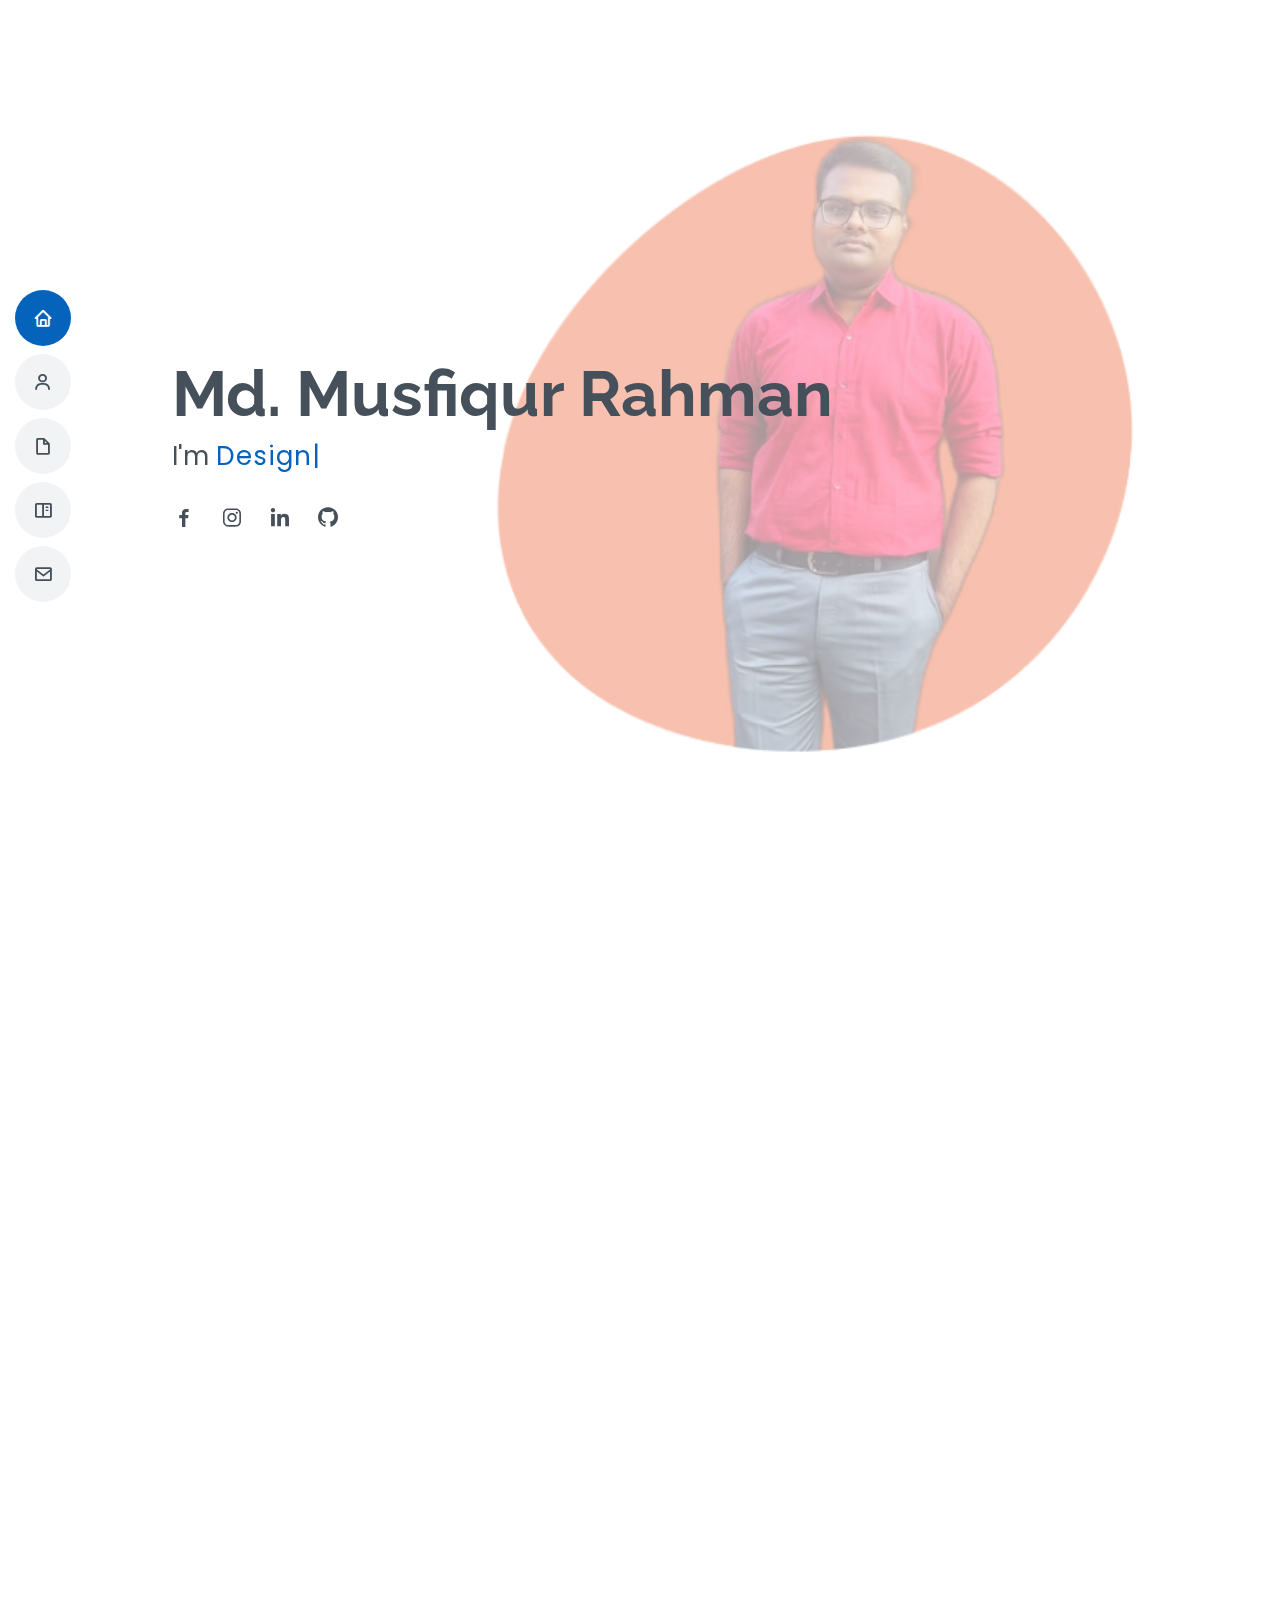
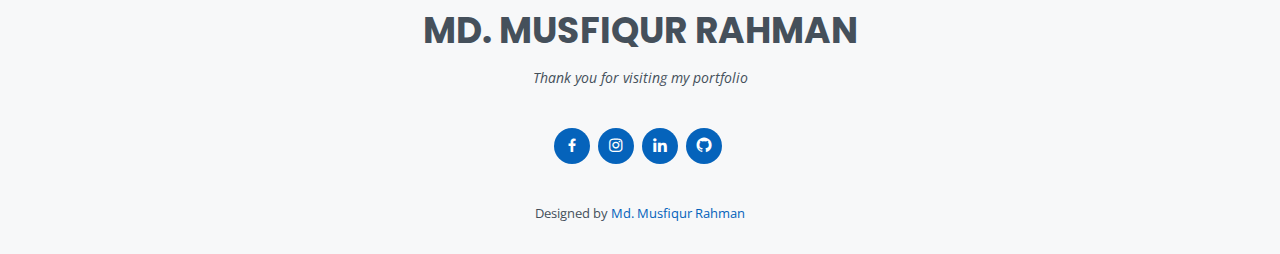
<file: index.html>
<!DOCTYPE html>
<html lang="en">

<head>
  <meta charset="utf-8">
  <meta content="width=device-width, initial-scale=1.0" name="viewport">
  <meta content="" name="description">
  <meta content="" name="keywords">
  <title>Md. Musfiqur Rahman</title>

  <link href="assets/img/favicon.png" rel="icon">
  <link href="assets/img/apple-touch-icon.png" rel="apple-touch-icon">

  <link href="https://fonts.googleapis.com/css?family=Open+Sans:300,300i,400,400i,600,600i,700,700i|Raleway:300,300i,400,400i,500,500i,600,600i,700,700i|Poppins:300,300i,400,400i,500,500i,600,600i,700,700i" rel="stylesheet">

  <link href="assets/vendor/aos/aos.css" rel="stylesheet">
  <link href="assets/vendor/bootstrap/css/bootstrap.min.css" rel="stylesheet">
  <link href="assets/vendor/bootstrap-icons/bootstrap-icons.css" rel="stylesheet">
  <link href="assets/vendor/boxicons/css/boxicons.min.css" rel="stylesheet">
  <link href="assets/vendor/glightbox/css/glightbox.min.css" rel="stylesheet">
  <link href="assets/vendor/swiper/swiper-bundle.min.css" rel="stylesheet">
  <link href="assets/css/style.css" rel="stylesheet">
</head>

<body>

  <i class="bi bi-list mobile-nav-toggle d-lg-none"></i>
  <header id="header" class="d-flex flex-column justify-content-center">

    <nav id="navbar" class="navbar nav-menu">
      <ul>
        <li><a href="#hero" class="nav-link scrollto active"><i class="bx bx-home"></i> <span>Home</span></a></li>
        <li><a href="#about" class="nav-link scrollto"><i class="bx bx-user"></i> <span>About</span></a></li>
        <li><a href="#resume" class="nav-link scrollto"><i class="bx bx-file-blank"></i> <span>Resume</span></a></li>
        <li><a href="#portfolio" class="nav-link scrollto"><i class="bx bx-book-content"></i> <span>Projects</span></a></li>
        <li><a href="#contact" class="nav-link scrollto"><i class="bx bx-envelope"></i> <span>Contact</span></a></li>
      </ul>
    </nav>

  </header>

  <section id="hero" class="d-flex flex-column justify-content-center">
    <div class="container" data-aos="zoom-in" data-aos-delay="100">
      <h1>Md. Musfiqur Rahman</h1>
      <p>I'm <span class="typed" data-typed-items="Designer, Developer, Engineer"></span></p>
      <div class="social-links">
        <a href="https://www.facebook.com/musfiqur.jisan" class="facebook" target="_blank"><i class="bx bxl-facebook"></i></a>
        <a href="https://www.instagram.com/its_musfiq/" class="instagram" target="_blank"><i class="bx bxl-instagram" target="_blank"></i></a>
        <a href="https://www.linkedin.com/in/musfiq101" class="linkedin" target="_blank"><i class="bx bxl-linkedin" target="_blank"></i></a>
        <a href="https://github.com/Musfiq101" class="github" target="_blank"><i class="bx bxl-github"></i></a>
      </div>
    </div>
  </section>

  <main id="main">

    <!-- ======= About Section ======= -->
    <section id="about" class="about">
      <div class="container" data-aos="fade-up">

        <div class="section-title">
          <h2>About</h2>
          <p>As a recent graduate in Computer Science & Engineering(CSE), I am seeking a challenging and rewarding job that allows me to utilize my technical skills and knowledge to make a positive impact. I am eager to learn and grow as a professional, and I am confident that my strong problem-solving skills and dedication to teamwork will make me a valuable asset to any team. I am committed to staying up-to-date with the latest technological developments and using my skills to contribute to the success of the company.</p>
        </div>

        <div class="row">
          <div class="col-lg-4">
            <img src="assets/img/profile.jpg" class="img-fluid" alt="">
          </div>
          <div class="col-lg-8 pt-4 pt-lg-0 content">
            <h3>Software &amp; Frontend Developer.</h3>
            <div class="row pt-4">
              <div class="col-lg-6">
                <ul>
                  <li><i class="bi bi-chevron-right"></i> <strong>Birthday:</strong> <span>26 March 1999</span></li>
                  <li><i class="bi bi-chevron-right"></i> <strong>Major:</strong> <span>Software Development</span></li>
                  <li><i class="bi bi-chevron-right"></i> <strong>Phone:</strong> <span>+880 194 535 9066</span></li>
                  <li><i class="bi bi-chevron-right"></i> <strong>City:</strong> <span>Dhaka, Bangladesh</span></li>
                </ul>
              </div>
              <div class="col-lg-6">
                <ul>
                  <li><i class="bi bi-chevron-right"></i> <strong>Age:</strong> <span>23</span></li>
                  <li><i class="bi bi-chevron-right"></i> <strong>Degree:</strong> <span>Bachelor</span></li>
                  <li><i class="bi bi-chevron-right"></i> <strong>Email:</strong> <span>musfiqurrahman011@gmail.com</span></li>
                  <li><i class="bi bi-chevron-right"></i> <strong>Open To Work:</strong> <span>Available</span></li>
                </ul>
              </div>
            </div>
            <p>
              I enjoy taking on new challenges and enhance myself
              further. I am always determined to prove myself and to
              improve my abilities as I move forward. In addition, I am
              learning, exploring new things, ready to accept new
              challenges, and always making myself up to date.
            </p>
          </div>
        </div>

      </div>
    </section><!-- End About Section -->

    <!-- ======= Facts Section ======= -->
    <section id="facts" class="facts">
      <div class="container" data-aos="fade-up">
        <div class="row">

          <div class="col-lg-3 col-md-6">
            <div class="count-box">
              <i class="bi bi-emoji-smile"></i>
              <span data-purecounter-start="0" data-purecounter-end="2" data-purecounter-duration="1" class="purecounter"></span>
              <p>Happy Clients</p>
            </div>
          </div>

          <div class="col-lg-3 col-md-6 mt-5 mt-md-0">
            <div class="count-box">
              <i class="bi bi-journal-richtext"></i>
              <span data-purecounter-start="0" data-purecounter-end="7" data-purecounter-duration="1" class="purecounter"></span>
              <p>Projects</p>
            </div>
          </div>

          <div class="col-lg-3 col-md-6 mt-5 mt-lg-0">
            <div class="count-box">
              <i class="bi bi-headset"></i>
              <span data-purecounter-start="0" data-purecounter-end="40" data-purecounter-duration="1" class="purecounter"></span>
              <p>Hours Of Support</p>
            </div>
          </div>

          <div class="col-lg-3 col-md-6 mt-5 mt-lg-0">
            <div class="count-box">
              <i class="bi bi-award"></i>
              <span data-purecounter-start="0" data-purecounter-end="1" data-purecounter-duration="1" class="purecounter"></span>
              <p>Awards</p>
            </div>
          </div>

        </div>

      </div>
    </section><!-- End Facts Section -->

    <!-- ======= Skills Section ======= -->
    <section id="skills" class="skills section-bg">
      <div class="container" data-aos="fade-up">

        <div class="row skills-content">
          <div class="section-title">
            <h2>Skills</h2>
          </div>
          <div class="col-lg-6">

            <div class="progress">
              <span class="skill">HTML <i class="val">90%</i></span>
              <div class="progress-bar-wrap">
                <div class="progress-bar" role="progressbar" aria-valuenow="90" aria-valuemin="0" aria-valuemax="100"></div>
              </div>
            </div>

            <div class="progress">
              <span class="skill">CSS <i class="val">85%</i></span>
              <div class="progress-bar-wrap">
                <div class="progress-bar" role="progressbar" aria-valuenow="85" aria-valuemin="0" aria-valuemax="100"></div>
              </div>
            </div>

            <div class="progress">
              <span class="skill">JavaScript <i class="val">60%</i></span>
              <div class="progress-bar-wrap">
                <div class="progress-bar" role="progressbar" aria-valuenow="60" aria-valuemin="0" aria-valuemax="100"></div>
              </div>
            </div>

          </div>

          <div class="col-lg-6">

            <div class="progress">
              <span class="skill">Bootstrap <i class="val">70%</i></span>
              <div class="progress-bar-wrap">
                <div class="progress-bar" role="progressbar" aria-valuenow="70" aria-valuemin="0" aria-valuemax="100"></div>
              </div>
            </div>

            <div class="progress">
              <span class="skill">C++ <i class="val">80%</i></span>
              <div class="progress-bar-wrap">
                <div class="progress-bar" role="progressbar" aria-valuenow="80" aria-valuemin="0" aria-valuemax="100"></div>
              </div>
            </div>

            <div class="progress">
              <span class="skill">Python <i class="val">50%</i></span>
              <div class="progress-bar-wrap">
                <div class="progress-bar" role="progressbar" aria-valuenow="50" aria-valuemin="0" aria-valuemax="100"></div>
              </div>
            </div>

          </div>

        </div>

      </div>
    </section><!-- End Skills Section -->

    <!-- ======= Resume Section ======= -->
    <section id="resume" class="resume">
      <div class="container" data-aos="fade-up">

        <div class="section-title">
          <h2>Resume</h2>
        </div>

        <div class="row">
          <div class="col-lg-6">
            <h3 class="resume-title">Summary</h3>
            <div class="resume-item pb-0">
              <h4>Md. Musfiqur Rahman</h4>
              <p><em>Passionate and Dedicated Software Developer with 1 year of project and research experience. Developing polished and user-centered websites using HTML, CSS, BS & JS</em></p>
              <ul>
                <li>G.P.Chha-29, TB Gate Road, Mohakhali, Dhaka</li>
                <li>+880 194 535 9066</li>
                <li>musfiqurrahman011@gmail.com</li>
              </ul>
            </div>

            <h3 class="resume-title">Education</h3>
            <div class="resume-item">
              <h4>BACHELOR OF COMPUTER SCIENCE &amp; ENGINEERING </h4>
              <h5>2018 - 2022</h5>
              <p><em>East West University, Dhaka, Bangladesh</em></p>
              <p>CGPA - 3.10/4</p>
              <p>Waived Scholarship
                <ul>
                  <li>20% - 6x</li>
                  <li>25% - 2x</li>
                </ul>
              </p>
            </div>
            <div class="resume-item">
              <h4>HIGER SECONDARY SCHOOL CERTIFICATE</h4>
              <h5>2015 - 2017</h5>
              <p><em>Adamjee Cantonment College, Dhaka Cantonment, Bangladesh</em></p>
              <p>Group - Intermediate Science</p>
              <p>GPA - 5.00/5</p>
            </div>
          </div>
          <div class="col-lg-6">
            <h3 class="resume-title">Professional Experience</h3>
            <div class="resume-item">
              <h4>RESEARCHER</h4>
              <h5>2022 - Present</h5>
              <p><em>East West University, Dhaka, Bangladesh</em></p>
              <ul>
                <li>Worked on 1 research-based thesis project in 10 months.</li>
                <li>One research titled "Contextual Bangla Next Word Prediction
                  Using Bi-directional RNN with Attention
                  Mechanism" is under peer review in the Scientific Reports Journal.</li>
                <li>The research is done under the supervision of EWU.</li>
                <li>Oversee the efficient use of AI on predicting next words based on previous inputs.</li>
              </ul>
            </div>
          </div>
        </div>

      </div>
    </section><!-- End Resume Section -->

    <!-- ======= Portfolio Section ======= -->
    <section id="portfolio" class="portfolio section-bg">
      <div class="container" data-aos="fade-up">

        <div class="section-title">
          <h2>Projects</h2>
        </div>

        <div class="row">
          <div class="col-lg-12 d-flex justify-content-center" data-aos="fade-up" data-aos-delay="100">
            <ul id="portfolio-flters">
              <li data-filter="*" class="filter-active">All</li>
              <li data-filter=".filter-app">Research</li>
              <li data-filter=".filter-card">OOP</li>
              <li data-filter=".filter-web">Web</li>
            </ul>
          </div>
        </div>

        <div class="row portfolio-container" data-aos="fade-up" data-aos-delay="200">

          <div class="col-lg-4 col-md-6 portfolio-item filter-app">
            <div class="portfolio-wrap">
              <img src="assets/img/portfolio/nwp.jpg" class="img-fluid" alt="">
              <div class="portfolio-info">
                <h4>Next Word Prediction</h4>
                <p>Scientific Research</p>
                <div class="portfolio-links">
                  <a href="assets/img/portfolio/nwp.jpg" data-gallery="portfolioGallery" class="portfolio-lightbox" title="Contextual Bangla Next Word Prediction Using Bi-directional RNN with Attention Mechanism"><i class="bx bx-plus"></i></a>
                  <a href="portfolio-details-1.html" class="portfolio-details-lightbox" data-glightbox="type: external" title="Portfolio Details"><i class="bx bx-link"></i></a>
                </div>
              </div>
            </div>
          </div>

          <div class="col-lg-4 col-md-6 portfolio-item filter-card">
            <div class="portfolio-wrap">
              <img src="assets/img/portfolio/product-manager-image.png" class="img-fluid" alt="">
              <div class="portfolio-info">
                <h4>Product Manager</h4>
                <p>OOP</p>
                <div class="portfolio-links">
                  <a href="assets/img/portfolio/product-manager-image.png" data-gallery="portfolioGallery" class="portfolio-lightbox" title="Product Manager"><i class="bx bx-plus"></i></a>
                  <a href="portfolio-details-2.html" class="portfolio-details-lightbox" data-glightbox="type: external" title="Portfolio Details"><i class="bx bx-link"></i></a>
                </div>
              </div>
            </div>
          </div>

          <div class="col-lg-4 col-md-6 portfolio-item filter-web">
            <div class="portfolio-wrap">
              <img src="assets/img/portfolio/brandon.png" class="img-fluid" alt="">
              <div class="portfolio-info">
                <h4>Brandon</h4>
                <p>Website</p>
                <div class="portfolio-links">
                  <a href="assets/img/portfolio/brandon.png" data-gallery="portfolioGallery" class="portfolio-lightbox" title="Brandon Full Responsive Website using Bootstrap 5"><i class="bx bx-plus"></i></a>
                  <a href="portfolio-details-3.html" class="portfolio-details-lightbox" data-glightbox="type: external" title="Portfolio Details"><i class="bx bx-link"></i></a>
                </div>
              </div>
            </div>
          </div>

          <div class="col-lg-4 col-md-6 portfolio-item filter-web">
            <div class="portfolio-wrap">
              <img src="assets/img/portfolio/vex.png" class="img-fluid" alt="">
              <div class="portfolio-info">
                <h4>Vex</h4>
                <p>Website</p>
                <div class="portfolio-links">
                  <a href="assets/img/portfolio/vex.png" data-gallery="portfolioGallery" class="portfolio-lightbox" title="Vex Full Responsive Website using Bootstrap 5"><i class="bx bx-plus"></i></a>
                  <a href="portfolio-details-4.html" class="portfolio-details-lightbox" data-glightbox="type: external" title="Portfolio Details"><i class="bx bx-link"></i></a>
                </div>
              </div>
            </div>
          </div>

          <div class="col-lg-4 col-md-6 portfolio-item filter-web">
            <div class="portfolio-wrap">
              <img src="assets/img/portfolio/mundana.png" class="img-fluid" alt="">
              <div class="portfolio-info">
                <h4>Mundana</h4>
                <p>Website</p>
                <div class="portfolio-links">
                  <a href="assets/img/portfolio/mundana.png" data-gallery="portfolioGallery" class="portfolio-lightbox" title="Mundana Newsletter Website using CSS"><i class="bx bx-plus"></i></a>
                  <a href="portfolio-details-5.html" class="portfolio-details-lightbox" data-glightbox="type: external" title="Portfolio Details"><i class="bx bx-link"></i></a>
                </div>
              </div>
            </div>
          </div>

          <div class="col-lg-4 col-md-6 portfolio-item filter-web">
            <div class="portfolio-wrap">
              <img src="assets/img/portfolio/bship-1.png" class="img-fluid" alt="">
              <div class="portfolio-info">
                <h4>Battleship</h4>
                <p>Website</p>
                <div class="portfolio-links">
                  <a href="assets/img/portfolio/bship-1.png" data-gallery="portfolioGallery" class="portfolio-lightbox" title="Battleship Website Implementaion"><i class="bx bx-plus"></i></a>
                  <a href="portfolio-details-6.html" class="portfolio-details-lightbox" data-glightbox="type: external" title="Portfolio Details"><i class="bx bx-link"></i></a>
                </div>
              </div>
            </div>
          </div>

          <div class="col-lg-4 col-md-6 portfolio-item filter-web">
            <div class="portfolio-wrap">
              <img src="assets/img/portfolio/e-com.png" class="img-fluid" alt="">
              <div class="portfolio-info">
                <h4>E-commerce Website</h4>
                <p>Website</p>
                <div class="portfolio-links">
                  <a href="assets/img/portfolio/e-com.png" data-gallery="portfolioGallery" class="portfolio-lightbox" title="E-commerce Website ULENCE"><i class="bx bx-plus"></i></a>
                  <a href="portfolio-details-7.html" class="portfolio-details-lightbox" data-glightbox="type: external" title="Portfolio Details"><i class="bx bx-link"></i></a>
                </div>
              </div>
            </div>
          </div>

        </div>

      </div>
    </section><!-- End Portfolio Section -->

    <!-- ======= Contact Section ======= -->
    <section id="contact" class="contact">
      <div class="container" data-aos="fade-up">

        <div class="section-title mt-5">
          <h2>Contact Me</h2>
        </div>

        <div class="row mt-5 mb-5">
          <div class="col-lg-4 pt-4">
            <div class="info">
              <div class="address">
                <i class="bi bi-geo-alt"></i>
                <h4>Location</h4>
                <p>TB Gate Road, Mohakhali, Dhaka</p>
              </div>
            </div>
          </div>
            <div class="col-lg-4 pt-4">
              <div class="info">
                <div class="email">
                  <i class="bi bi-envelope"></i>
                  <h4>Email Me</h4>
                  <p>musfiqurrahman011@gmail.com</p>
                </div>
              </div>
            </div>
            <div class="col-lg-4 pt-4">
              <div class="info">
                <div class="phone">
                  <i class="bi bi-phone"></i>
                  <h4>Call Me</h4>
                  <p>+880 194 535 9066</p>
                </div>
              </div>
            </div>
        </div>
    </section><!-- End Contact Section -->

  </main><!-- End #main -->

  <!-- ======= Footer ======= -->
  <footer id="footer">
    <div class="container mt-5">
      <h3>MD. MUSFIQUR RAHMAN</h3>
      <p>Thank you for visiting my portfolio</p>
      <div class="social-links">
        <a href="https://www.facebook.com/musfiqur.jisan" class="facebook" target="_blank"><i class="bx bxl-facebook"></i></a>
        <a href="https://www.instagram.com/its_musfiq/" class="instagram" target="_blank"><i class="bx bxl-instagram" target="_blank"></i></a>
        <a href="https://www.linkedin.com/in/musfiq101" class="linkedin" target="_blank"><i class="bx bxl-linkedin" target="_blank"></i></a>
        <a href="https://github.com/Musfiq101" class="github" target="_blank"><i class="bx bxl-github"></i></a>
      </div>
      <div class="credits">
        Designed by <a href="https://www.facebook.com/musfiqur.jisan" target="_blank">Md. Musfiqur Rahman</a>
      </div>
    </div>
  </footer><!-- End Footer -->

  <div id="preloader"></div>
  <a href="#" class="back-to-top d-flex align-items-center justify-content-center"><i class="bi bi-arrow-up-short"></i></a>

  <!-- Vendor JS Files -->
  <script src="assets/vendor/purecounter/purecounter_vanilla.js"></script>
  <script src="assets/vendor/aos/aos.js"></script>
  <script src="assets/vendor/bootstrap/js/bootstrap.bundle.min.js"></script>
  <script src="assets/vendor/glightbox/js/glightbox.min.js"></script>
  <script src="assets/vendor/isotope-layout/isotope.pkgd.min.js"></script>
  <script src="assets/vendor/swiper/swiper-bundle.min.js"></script>
  <script src="assets/vendor/typed.js/typed.min.js"></script>
  <script src="assets/vendor/waypoints/noframework.waypoints.js"></script>
  <script src="assets/vendor/php-email-form/validate.js"></script>

  <!-- Template Main JS File -->
  <script src="assets/js/main.js"></script>

</body>

</html>
</file>
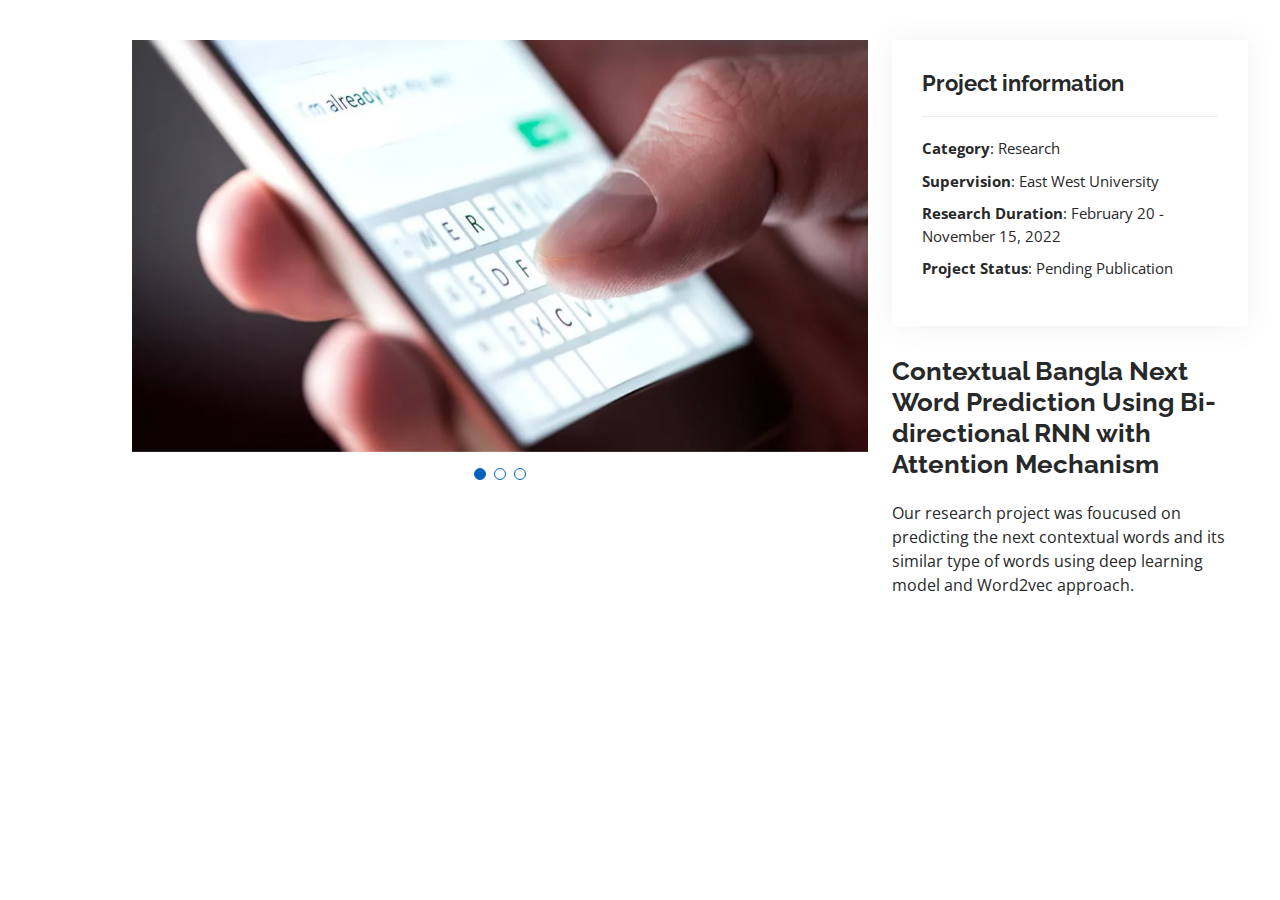
<file: portfolio-details-1.html>
<!DOCTYPE html>
<html lang="en">

<head>
  <meta charset="utf-8">
  <meta content="width=device-width, initial-scale=1.0" name="viewport">

  <title>Portfolio Details</title>
  <meta content="" name="description">
  <meta content="" name="keywords">

  <!-- Favicons -->
  <link href="assets/img/favicon.png" rel="icon">
  <link href="assets/img/apple-touch-icon.png" rel="apple-touch-icon">

  <!-- Google Fonts -->
  <link href="https://fonts.googleapis.com/css?family=Open+Sans:300,300i,400,400i,600,600i,700,700i|Raleway:300,300i,400,400i,500,500i,600,600i,700,700i|Poppins:300,300i,400,400i,500,500i,600,600i,700,700i" rel="stylesheet">

  <!-- Vendor CSS Files -->
  <link href="assets/vendor/aos/aos.css" rel="stylesheet">
  <link href="assets/vendor/bootstrap/css/bootstrap.min.css" rel="stylesheet">
  <link href="assets/vendor/bootstrap-icons/bootstrap-icons.css" rel="stylesheet">
  <link href="assets/vendor/boxicons/css/boxicons.min.css" rel="stylesheet">
  <link href="assets/vendor/glightbox/css/glightbox.min.css" rel="stylesheet">
  <link href="assets/vendor/swiper/swiper-bundle.min.css" rel="stylesheet">

  <!-- Template Main CSS File -->
  <link href="assets/css/style.css" rel="stylesheet">
</head>

<body>

  <main id="main">

    <!-- ======= Portfolio Details Section ======= -->
    <section id="portfolio-details" class="portfolio-details">
      <div class="container">

        <div class="row gy-4">

          <div class="col-lg-8">
            <div class="portfolio-details-slider swiper">
              <div class="swiper-wrapper align-items-center">

                <div class="swiper-slide">
                  <img src="assets/img/portfolio/nwp.jpg" alt="">
                </div>

                <div class="swiper-slide">
                  <img src="assets/img/portfolio/nwp.jpg" alt="">
                </div>

                <div class="swiper-slide">
                  <img src="assets/img/portfolio/nwp.jpg" alt="">
                </div>

              </div>
              <div class="swiper-pagination"></div>
            </div>
          </div>

          <div class="col-lg-4">
            <div class="portfolio-info">
              <h3>Project information</h3>
              <ul>
                <li><strong>Category</strong>: Research</li>
                <li><strong>Supervision</strong>: East West University</li>
                <li><strong>Research Duration</strong>: February 20 - November 15, 2022</li>
                <li><strong>Project Status</strong>: Pending Publication</li>
              </ul>
            </div>
            <div class="portfolio-description">
              <h2>Contextual Bangla Next Word Prediction Using Bi-directional RNN with Attention Mechanism</h2>
              <p>
                Our research project was foucused on predicting the next contextual words and its similar type of words using deep learning model and Word2vec approach.
              </p>
            </div>
          </div>

        </div>

      </div>
    </section><!-- End Portfolio Details Section -->

  </main><!-- End #main -->

  <div id="preloader"></div>
  <a href="#" class="back-to-top d-flex align-items-center justify-content-center"><i class="bi bi-arrow-up-short"></i></a>

  <!-- Vendor JS Files -->
  <script src="assets/vendor/purecounter/purecounter_vanilla.js"></script>
  <script src="assets/vendor/aos/aos.js"></script>
  <script src="assets/vendor/bootstrap/js/bootstrap.bundle.min.js"></script>
  <script src="assets/vendor/glightbox/js/glightbox.min.js"></script>
  <script src="assets/vendor/isotope-layout/isotope.pkgd.min.js"></script>
  <script src="assets/vendor/swiper/swiper-bundle.min.js"></script>
  <script src="assets/vendor/typed.js/typed.min.js"></script>
  <script src="assets/vendor/waypoints/noframework.waypoints.js"></script>
  <script src="assets/vendor/php-email-form/validate.js"></script>

  <!-- Template Main JS File -->
  <script src="assets/js/main.js"></script>

</body>

</html>
</file>
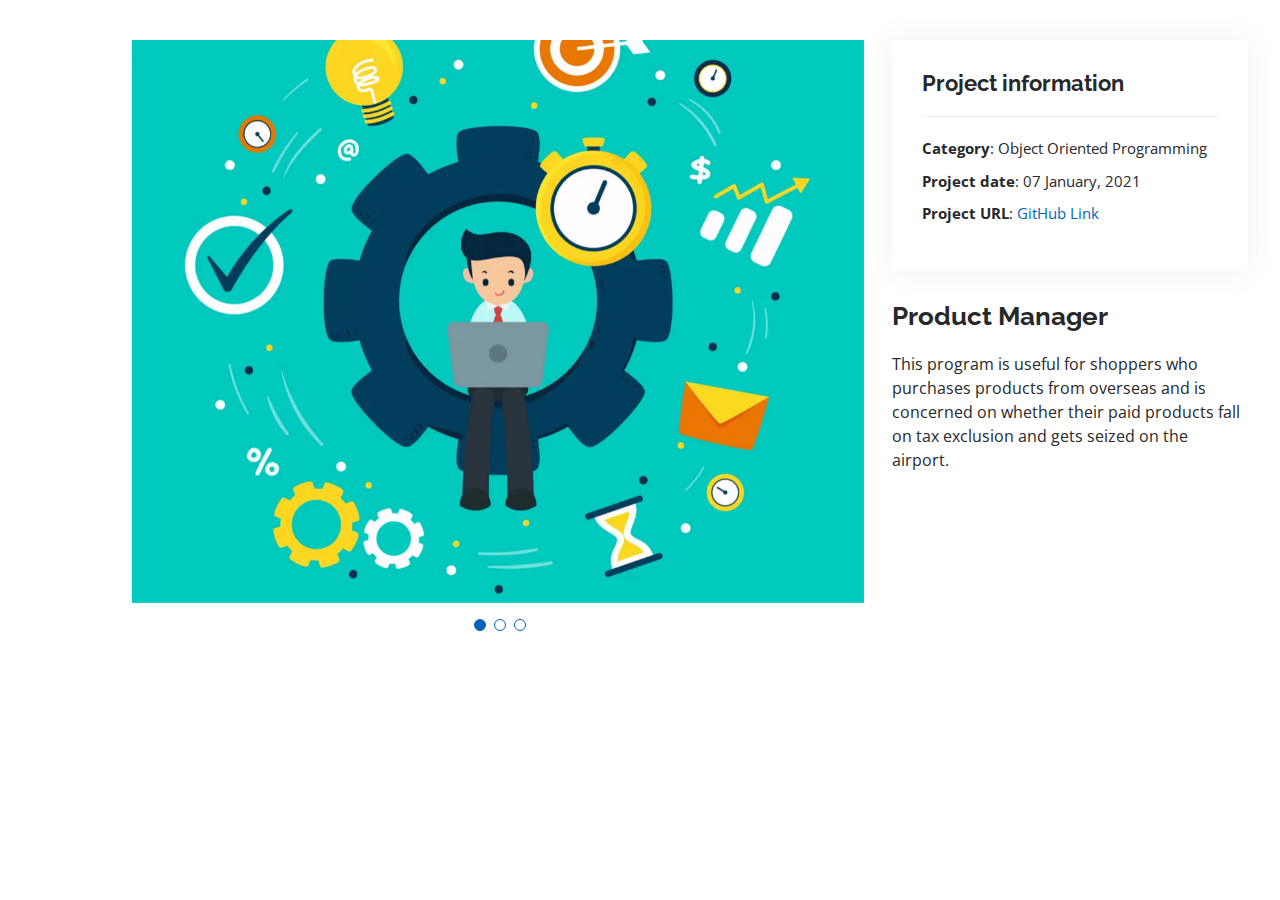
<file: portfolio-details-2.html>
<!DOCTYPE html>
<html lang="en">

<head>
  <meta charset="utf-8">
  <meta content="width=device-width, initial-scale=1.0" name="viewport">

  <title>Portfolio Details</title>
  <meta content="" name="description">
  <meta content="" name="keywords">

  <!-- Favicons -->
  <link href="assets/img/favicon.png" rel="icon">
  <link href="assets/img/apple-touch-icon.png" rel="apple-touch-icon">

  <!-- Google Fonts -->
  <link href="https://fonts.googleapis.com/css?family=Open+Sans:300,300i,400,400i,600,600i,700,700i|Raleway:300,300i,400,400i,500,500i,600,600i,700,700i|Poppins:300,300i,400,400i,500,500i,600,600i,700,700i" rel="stylesheet">

  <!-- Vendor CSS Files -->
  <link href="assets/vendor/aos/aos.css" rel="stylesheet">
  <link href="assets/vendor/bootstrap/css/bootstrap.min.css" rel="stylesheet">
  <link href="assets/vendor/bootstrap-icons/bootstrap-icons.css" rel="stylesheet">
  <link href="assets/vendor/boxicons/css/boxicons.min.css" rel="stylesheet">
  <link href="assets/vendor/glightbox/css/glightbox.min.css" rel="stylesheet">
  <link href="assets/vendor/swiper/swiper-bundle.min.css" rel="stylesheet">

  <!-- Template Main CSS File -->
  <link href="assets/css/style.css" rel="stylesheet">
</head>

<body>

  <main id="main">

    <!-- ======= Portfolio Details Section ======= -->
    <section id="portfolio-details" class="portfolio-details">
      <div class="container">

        <div class="row gy-4">

          <div class="col-lg-8">
            <div class="portfolio-details-slider swiper">
              <div class="swiper-wrapper align-items-center">

                <div class="swiper-slide">
                  <img src="assets/img/portfolio/product-manager-image.png" alt="">
                </div>

                <div class="swiper-slide">
                  <img src="assets/img/portfolio/product-manager-image.png" alt="">
                </div>

                <div class="swiper-slide">
                  <img src="assets/img/portfolio/product-manager-image.png" alt="">
                </div>

              </div>
              <div class="swiper-pagination"></div>
            </div>
          </div>

          <div class="col-lg-4">
            <div class="portfolio-info">
              <h3>Project information</h3>
              <ul>
                <li><strong>Category</strong>: Object Oriented Programming</li>
                <li><strong>Project date</strong>: 07 January, 2021</li>
                <li><strong>Project URL</strong>: <a href="https://github.com/Musfiq101/Product-Manager.git" target="_blank">GitHub Link</a></li>
              </ul>
            </div>
            <div class="portfolio-description">
              <h2>Product Manager</h2>
              <p>
                This program is useful for shoppers who purchases products from overseas and is concerned on whether their paid products fall on tax exclusion and gets seized on the airport.
          </div>

        </div>

      </div>
    </section><!-- End Portfolio Details Section -->

  </main><!-- End #main -->

  <div id="preloader"></div>
  <a href="#" class="back-to-top d-flex align-items-center justify-content-center"><i class="bi bi-arrow-up-short"></i></a>

  <!-- Vendor JS Files -->
  <script src="assets/vendor/purecounter/purecounter_vanilla.js"></script>
  <script src="assets/vendor/aos/aos.js"></script>
  <script src="assets/vendor/bootstrap/js/bootstrap.bundle.min.js"></script>
  <script src="assets/vendor/glightbox/js/glightbox.min.js"></script>
  <script src="assets/vendor/isotope-layout/isotope.pkgd.min.js"></script>
  <script src="assets/vendor/swiper/swiper-bundle.min.js"></script>
  <script src="assets/vendor/typed.js/typed.min.js"></script>
  <script src="assets/vendor/waypoints/noframework.waypoints.js"></script>
  <script src="assets/vendor/php-email-form/validate.js"></script>

  <!-- Template Main JS File -->
  <script src="assets/js/main.js"></script>

</body>

</html>
</file>
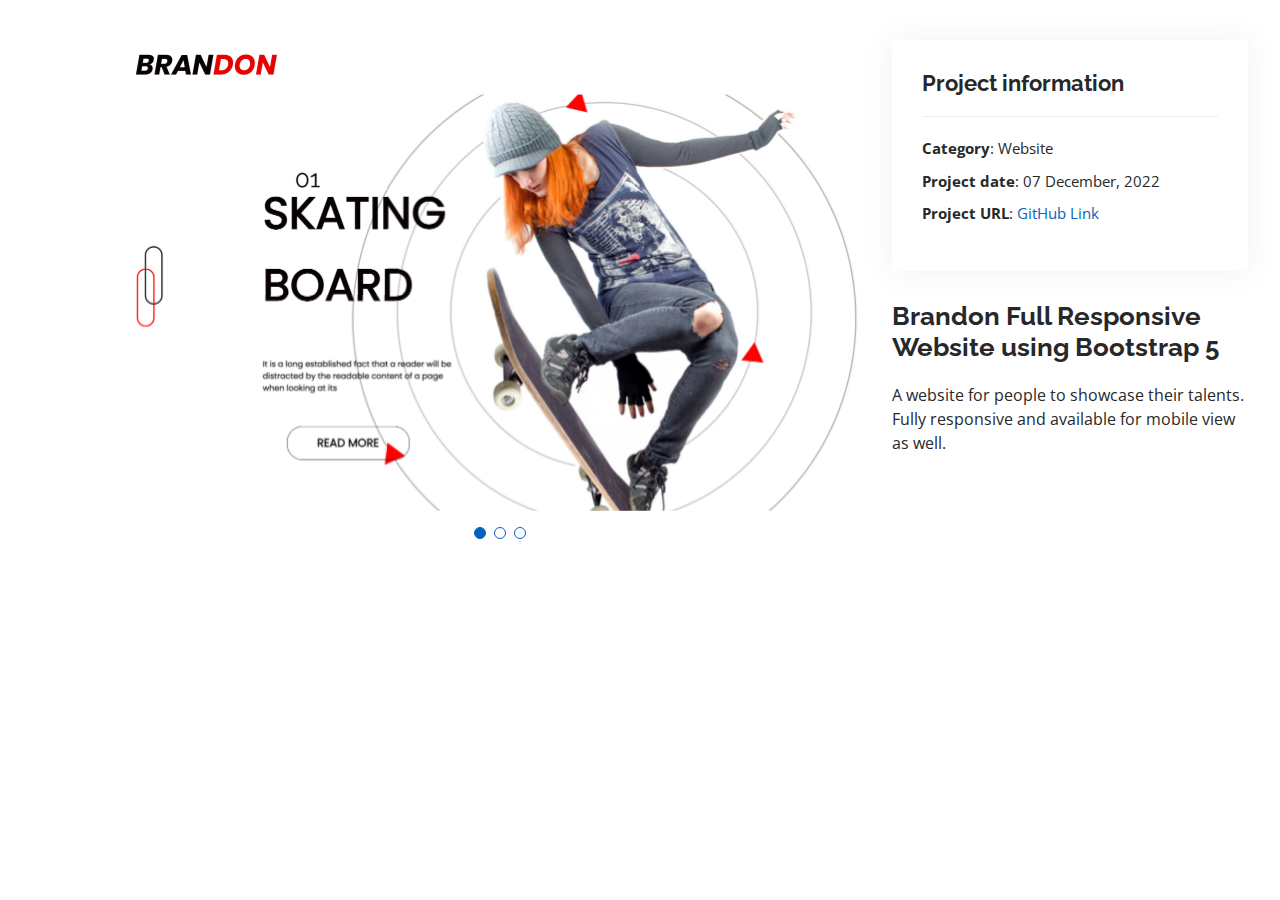
<file: portfolio-details-3.html>
<!DOCTYPE html>
<html lang="en">

<head>
  <meta charset="utf-8">
  <meta content="width=device-width, initial-scale=1.0" name="viewport">

  <title>Portfolio Details</title>
  <meta content="" name="description">
  <meta content="" name="keywords">

  <!-- Favicons -->
  <link href="assets/img/favicon.png" rel="icon">
  <link href="assets/img/apple-touch-icon.png" rel="apple-touch-icon">

  <!-- Google Fonts -->
  <link href="https://fonts.googleapis.com/css?family=Open+Sans:300,300i,400,400i,600,600i,700,700i|Raleway:300,300i,400,400i,500,500i,600,600i,700,700i|Poppins:300,300i,400,400i,500,500i,600,600i,700,700i" rel="stylesheet">

  <!-- Vendor CSS Files -->
  <link href="assets/vendor/aos/aos.css" rel="stylesheet">
  <link href="assets/vendor/bootstrap/css/bootstrap.min.css" rel="stylesheet">
  <link href="assets/vendor/bootstrap-icons/bootstrap-icons.css" rel="stylesheet">
  <link href="assets/vendor/boxicons/css/boxicons.min.css" rel="stylesheet">
  <link href="assets/vendor/glightbox/css/glightbox.min.css" rel="stylesheet">
  <link href="assets/vendor/swiper/swiper-bundle.min.css" rel="stylesheet">

  <!-- Template Main CSS File -->
  <link href="assets/css/style.css" rel="stylesheet">
</head>

<body>

  <main id="main">

    <!-- ======= Portfolio Details Section ======= -->
    <section id="portfolio-details" class="portfolio-details">
      <div class="container">

        <div class="row gy-4">

          <div class="col-lg-8">
            <div class="portfolio-details-slider swiper">
              <div class="swiper-wrapper align-items-center">

                <div class="swiper-slide">
                  <img src="assets/img/portfolio/brandon.png" alt="">
                </div>

                <div class="swiper-slide">
                  <img src="assets/img/portfolio/brandon-2.png" alt="">
                </div>

                <div class="swiper-slide">
                  <img src="assets/img/portfolio/brandon-3.png" alt="">
                </div>

              </div>
              <div class="swiper-pagination"></div>
            </div>
          </div>

          <div class="col-lg-4">
            <div class="portfolio-info">
              <h3>Project information</h3>
              <ul>
                <li><strong>Category</strong>: Website</li>
                <li><strong>Project date</strong>: 07 December, 2022</li>
                <li><strong>Project URL</strong>: <a href="https://github.com/Musfiq101/brandon-full-responsive.git" target="_blank">GitHub Link</a></li>
              </ul>
            </div>
            <div class="portfolio-description">
              <h2>Brandon Full Responsive Website using Bootstrap 5</h2>
              <p>
                A website for people to showcase their talents. Fully responsive and available for mobile view as well.
              </p>
            </div>
          </div>

        </div>

      </div>
    </section><!-- End Portfolio Details Section -->

  </main><!-- End #main -->

  <div id="preloader"></div>
  <a href="#" class="back-to-top d-flex align-items-center justify-content-center"><i class="bi bi-arrow-up-short"></i></a>

  <!-- Vendor JS Files -->
  <script src="assets/vendor/purecounter/purecounter_vanilla.js"></script>
  <script src="assets/vendor/aos/aos.js"></script>
  <script src="assets/vendor/bootstrap/js/bootstrap.bundle.min.js"></script>
  <script src="assets/vendor/glightbox/js/glightbox.min.js"></script>
  <script src="assets/vendor/isotope-layout/isotope.pkgd.min.js"></script>
  <script src="assets/vendor/swiper/swiper-bundle.min.js"></script>
  <script src="assets/vendor/typed.js/typed.min.js"></script>
  <script src="assets/vendor/waypoints/noframework.waypoints.js"></script>
  <script src="assets/vendor/php-email-form/validate.js"></script>

  <!-- Template Main JS File -->
  <script src="assets/js/main.js"></script>

</body>

</html>
</file>
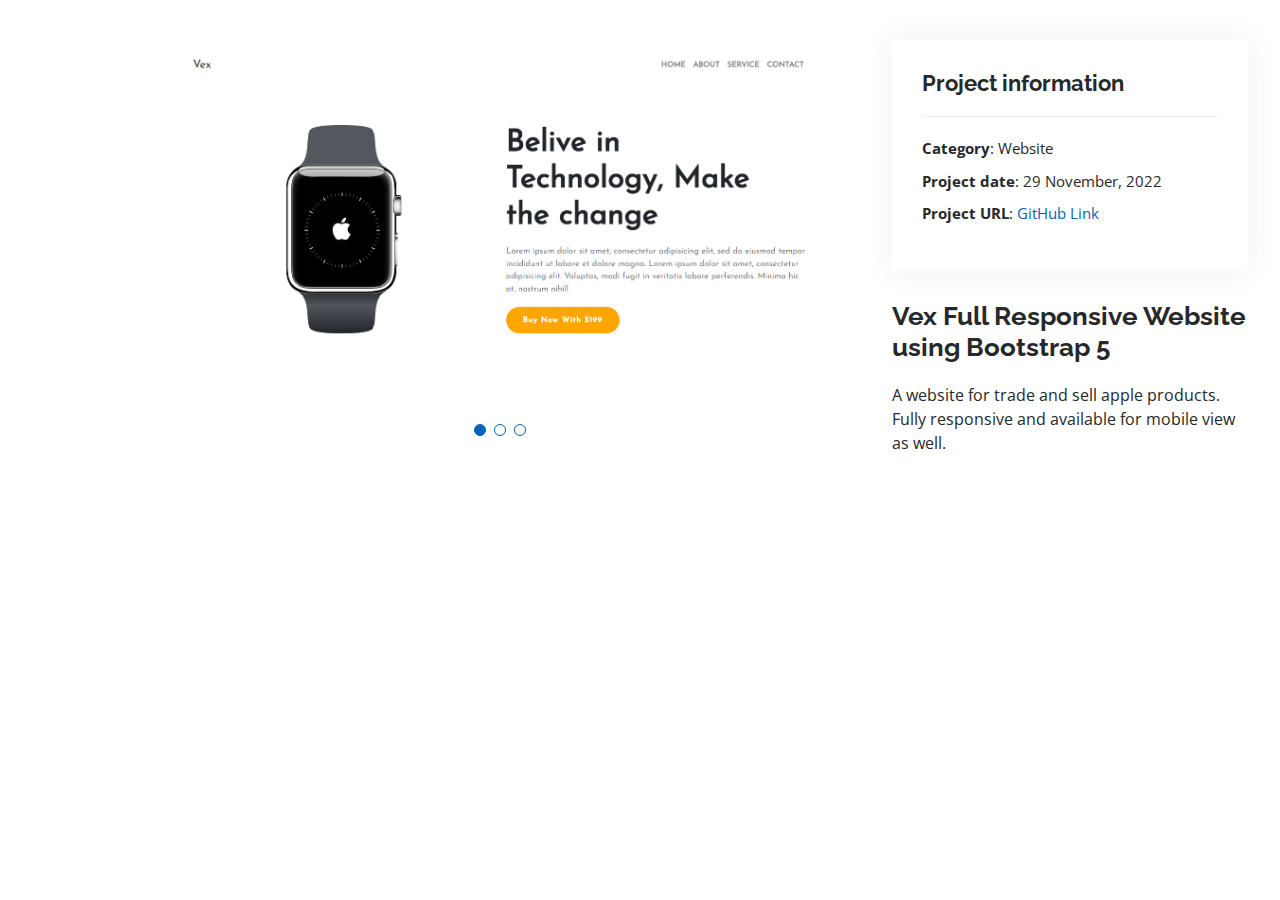
<file: portfolio-details-4.html>
<!DOCTYPE html>
<html lang="en">

<head>
  <meta charset="utf-8">
  <meta content="width=device-width, initial-scale=1.0" name="viewport">

  <title>Portfolio Details</title>
  <meta content="" name="description">
  <meta content="" name="keywords">

  <!-- Favicons -->
  <link href="assets/img/favicon.png" rel="icon">
  <link href="assets/img/apple-touch-icon.png" rel="apple-touch-icon">

  <!-- Google Fonts -->
  <link href="https://fonts.googleapis.com/css?family=Open+Sans:300,300i,400,400i,600,600i,700,700i|Raleway:300,300i,400,400i,500,500i,600,600i,700,700i|Poppins:300,300i,400,400i,500,500i,600,600i,700,700i" rel="stylesheet">

  <!-- Vendor CSS Files -->
  <link href="assets/vendor/aos/aos.css" rel="stylesheet">
  <link href="assets/vendor/bootstrap/css/bootstrap.min.css" rel="stylesheet">
  <link href="assets/vendor/bootstrap-icons/bootstrap-icons.css" rel="stylesheet">
  <link href="assets/vendor/boxicons/css/boxicons.min.css" rel="stylesheet">
  <link href="assets/vendor/glightbox/css/glightbox.min.css" rel="stylesheet">
  <link href="assets/vendor/swiper/swiper-bundle.min.css" rel="stylesheet">

  <!-- Template Main CSS File -->
  <link href="assets/css/style.css" rel="stylesheet">
</head>

<body>

  <main id="main">

    <!-- ======= Portfolio Details Section ======= -->
    <section id="portfolio-details" class="portfolio-details">
      <div class="container">

        <div class="row gy-4">

          <div class="col-lg-8">
            <div class="portfolio-details-slider swiper">
              <div class="swiper-wrapper align-items-center">

                <div class="swiper-slide">
                  <img src="assets/img/portfolio/vex.png" alt="">
                </div>

                <div class="swiper-slide">
                  <img src="assets/img/portfolio/vex-2.png" alt="">
                </div>

                <div class="swiper-slide">
                  <img src="assets/img/portfolio/vex-3.png" alt="">
                </div>

              </div>
              <div class="swiper-pagination"></div>
            </div>
          </div>

          <div class="col-lg-4">
            <div class="portfolio-info">
              <h3>Project information</h3>
              <ul>
                <li><strong>Category</strong>: Website</li>
                <li><strong>Project date</strong>: 29 November, 2022</li>
                <li><strong>Project URL</strong>: <a href="https://github.com/Musfiq101/vex-bootstrap5.git" target="_blank">GitHub Link</a></li>
              </ul>
            </div>
            <div class="portfolio-description">
              <h2>Vex Full Responsive Website using Bootstrap 5</h2>
              <p>
                A website for trade and sell apple products. Fully responsive and available for mobile view as well.
              </p>
            </div>
          </div>

        </div>

      </div>
    </section><!-- End Portfolio Details Section -->

  </main><!-- End #main -->

  <div id="preloader"></div>
  <a href="#" class="back-to-top d-flex align-items-center justify-content-center"><i class="bi bi-arrow-up-short"></i></a>

  <!-- Vendor JS Files -->
  <script src="assets/vendor/purecounter/purecounter_vanilla.js"></script>
  <script src="assets/vendor/aos/aos.js"></script>
  <script src="assets/vendor/bootstrap/js/bootstrap.bundle.min.js"></script>
  <script src="assets/vendor/glightbox/js/glightbox.min.js"></script>
  <script src="assets/vendor/isotope-layout/isotope.pkgd.min.js"></script>
  <script src="assets/vendor/swiper/swiper-bundle.min.js"></script>
  <script src="assets/vendor/typed.js/typed.min.js"></script>
  <script src="assets/vendor/waypoints/noframework.waypoints.js"></script>
  <script src="assets/vendor/php-email-form/validate.js"></script>

  <!-- Template Main JS File -->
  <script src="assets/js/main.js"></script>

</body>

</html>
</file>
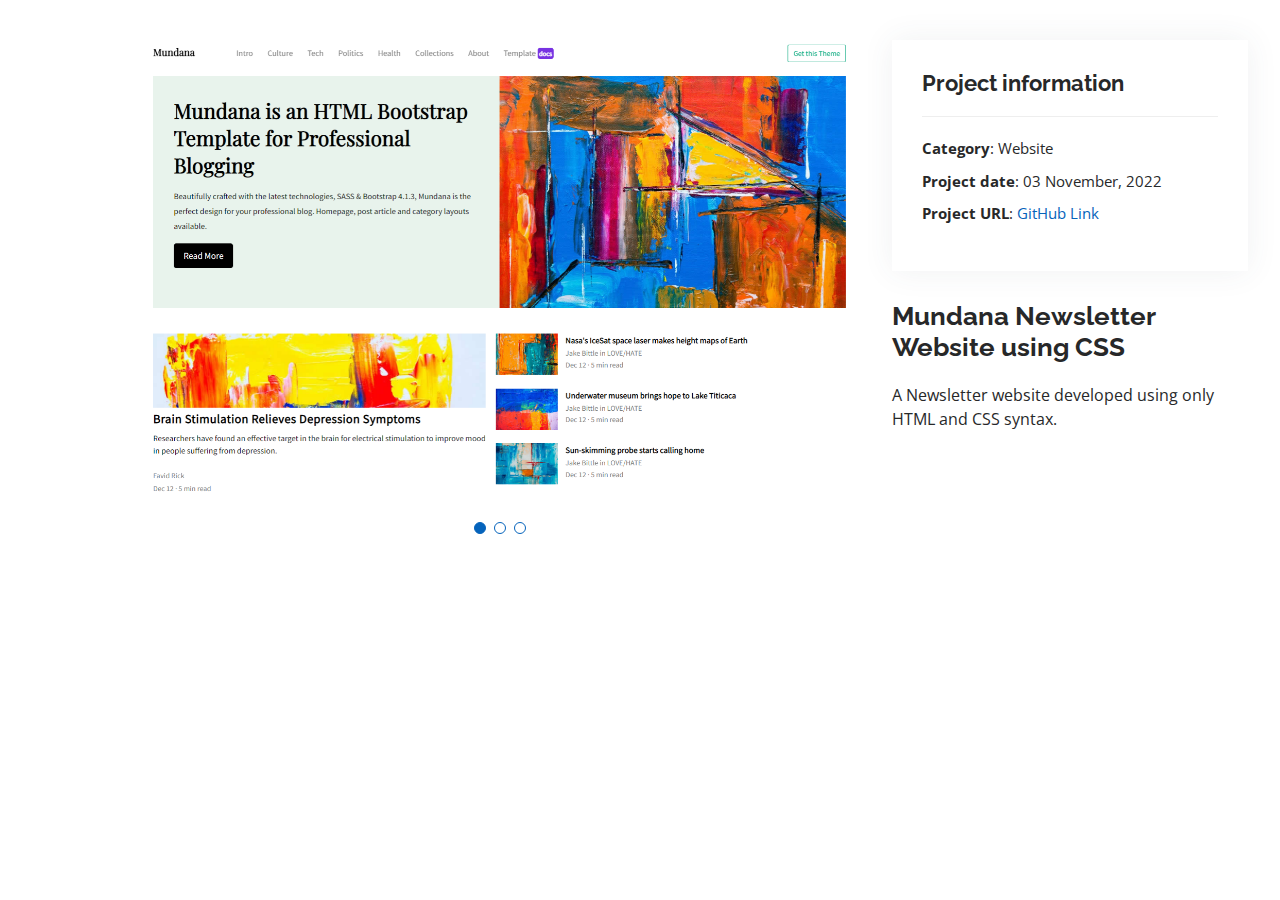
<file: portfolio-details-5.html>
<!DOCTYPE html>
<html lang="en">

<head>
  <meta charset="utf-8">
  <meta content="width=device-width, initial-scale=1.0" name="viewport">

  <title>Portfolio Details</title>
  <meta content="" name="description">
  <meta content="" name="keywords">

  <!-- Favicons -->
  <link href="assets/img/favicon.png" rel="icon">
  <link href="assets/img/apple-touch-icon.png" rel="apple-touch-icon">

  <!-- Google Fonts -->
  <link href="https://fonts.googleapis.com/css?family=Open+Sans:300,300i,400,400i,600,600i,700,700i|Raleway:300,300i,400,400i,500,500i,600,600i,700,700i|Poppins:300,300i,400,400i,500,500i,600,600i,700,700i" rel="stylesheet">

  <!-- Vendor CSS Files -->
  <link href="assets/vendor/aos/aos.css" rel="stylesheet">
  <link href="assets/vendor/bootstrap/css/bootstrap.min.css" rel="stylesheet">
  <link href="assets/vendor/bootstrap-icons/bootstrap-icons.css" rel="stylesheet">
  <link href="assets/vendor/boxicons/css/boxicons.min.css" rel="stylesheet">
  <link href="assets/vendor/glightbox/css/glightbox.min.css" rel="stylesheet">
  <link href="assets/vendor/swiper/swiper-bundle.min.css" rel="stylesheet">

  <!-- Template Main CSS File -->
  <link href="assets/css/style.css" rel="stylesheet">
</head>

<body>

  <main id="main">

    <!-- ======= Portfolio Details Section ======= -->
    <section id="portfolio-details" class="portfolio-details">
      <div class="container">

        <div class="row gy-4">

          <div class="col-lg-8">
            <div class="portfolio-details-slider swiper">
              <div class="swiper-wrapper align-items-center">

                <div class="swiper-slide">
                  <img src="assets/img/portfolio/mundana.png" alt="">
                </div>

                <div class="swiper-slide">
                  <img src="assets/img/portfolio/mundana-1.png" alt="">
                </div>

                <div class="swiper-slide">
                  <img src="assets/img/portfolio/mundana.png" alt="">
                </div>

              </div>
              <div class="swiper-pagination"></div>
            </div>
          </div>

          <div class="col-lg-4">
            <div class="portfolio-info">
              <h3>Project information</h3>
              <ul>
                <li><strong>Category</strong>: Website</li>
                <li><strong>Project date</strong>: 03 November, 2022</li>
                <li><strong>Project URL</strong>: <a href="https://github.com/Musfiq101/Mundana-webpage.git" target="_blank">GitHub Link</a></li>
              </ul>
            </div>
            <div class="portfolio-description">
              <h2>Mundana Newsletter Website using CSS</h2>
              <p>
                A Newsletter website developed using only HTML and CSS syntax.
              </p>
            </div>
          </div>

        </div>

      </div>
    </section><!-- End Portfolio Details Section -->

  </main><!-- End #main -->

  <div id="preloader"></div>
  <a href="#" class="back-to-top d-flex align-items-center justify-content-center"><i class="bi bi-arrow-up-short"></i></a>

  <!-- Vendor JS Files -->
  <script src="assets/vendor/purecounter/purecounter_vanilla.js"></script>
  <script src="assets/vendor/aos/aos.js"></script>
  <script src="assets/vendor/bootstrap/js/bootstrap.bundle.min.js"></script>
  <script src="assets/vendor/glightbox/js/glightbox.min.js"></script>
  <script src="assets/vendor/isotope-layout/isotope.pkgd.min.js"></script>
  <script src="assets/vendor/swiper/swiper-bundle.min.js"></script>
  <script src="assets/vendor/typed.js/typed.min.js"></script>
  <script src="assets/vendor/waypoints/noframework.waypoints.js"></script>
  <script src="assets/vendor/php-email-form/validate.js"></script>

  <!-- Template Main JS File -->
  <script src="assets/js/main.js"></script>

</body>

</html>
</file>
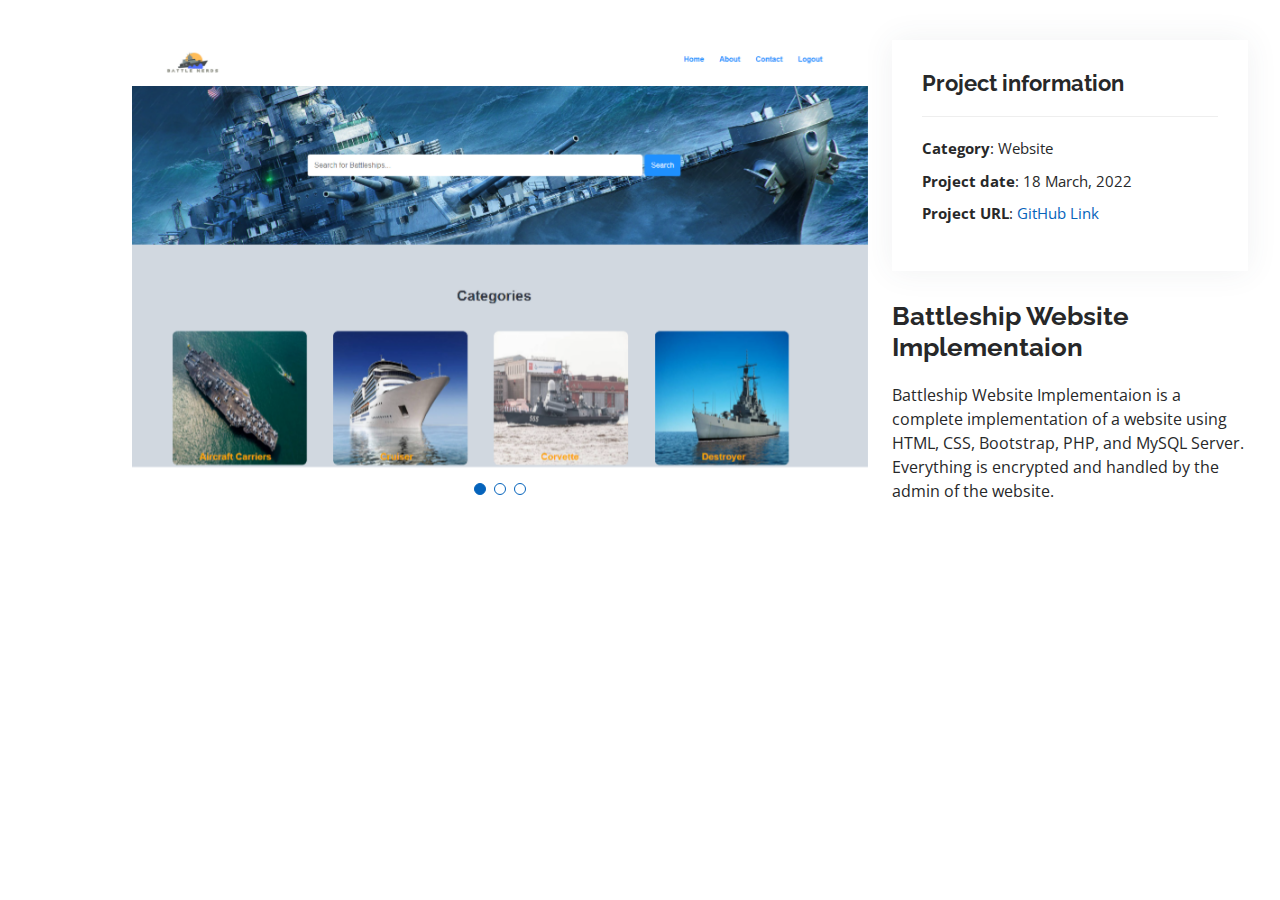
<file: portfolio-details-6.html>
<!DOCTYPE html>
<html lang="en">

<head>
  <meta charset="utf-8">
  <meta content="width=device-width, initial-scale=1.0" name="viewport">

  <title>Portfolio Details</title>
  <meta content="" name="description">
  <meta content="" name="keywords">

  <!-- Favicons -->
  <link href="assets/img/favicon.png" rel="icon">
  <link href="assets/img/apple-touch-icon.png" rel="apple-touch-icon">

  <!-- Google Fonts -->
  <link href="https://fonts.googleapis.com/css?family=Open+Sans:300,300i,400,400i,600,600i,700,700i|Raleway:300,300i,400,400i,500,500i,600,600i,700,700i|Poppins:300,300i,400,400i,500,500i,600,600i,700,700i" rel="stylesheet">

  <!-- Vendor CSS Files -->
  <link href="assets/vendor/aos/aos.css" rel="stylesheet">
  <link href="assets/vendor/bootstrap/css/bootstrap.min.css" rel="stylesheet">
  <link href="assets/vendor/bootstrap-icons/bootstrap-icons.css" rel="stylesheet">
  <link href="assets/vendor/boxicons/css/boxicons.min.css" rel="stylesheet">
  <link href="assets/vendor/glightbox/css/glightbox.min.css" rel="stylesheet">
  <link href="assets/vendor/swiper/swiper-bundle.min.css" rel="stylesheet">

  <!-- Template Main CSS File -->
  <link href="assets/css/style.css" rel="stylesheet">
</head>

<body>

  <main id="main">

    <!-- ======= Portfolio Details Section ======= -->
    <section id="portfolio-details" class="portfolio-details">
      <div class="container">

        <div class="row gy-4">

          <div class="col-lg-8">
            <div class="portfolio-details-slider swiper">
              <div class="swiper-wrapper align-items-center">

                <div class="swiper-slide">
                  <img src="assets/img/portfolio/bship-1.png" alt="">
                </div>

                <div class="swiper-slide">
                  <img src="assets/img/portfolio/bship-2.png" alt="">
                </div>

                <div class="swiper-slide">
                  <img src="assets/img/portfolio/bship-3.png" alt="">
                </div>

              </div>
              <div class="swiper-pagination"></div>
            </div>
          </div>

          <div class="col-lg-4">
            <div class="portfolio-info">
              <h3>Project information</h3>
              <ul>
                <li><strong>Category</strong>: Website</li>
                <li><strong>Project date</strong>: 18 March, 2022</li>
                <li><strong>Project URL</strong>: <a href="https://github.com/Musfiq101/Battleship-Website-Implementaion.git" target="_blank">GitHub Link</a></li>
              </ul>
            </div>
            <div class="portfolio-description">
              <h2>Battleship Website Implementaion</h2>
              <p>
                Battleship Website Implementaion is a complete implementation of a website using HTML, CSS, Bootstrap, PHP, and MySQL Server. Everything is encrypted and handled by the admin of the website.
              </p>
            </div>
          </div>

        </div>

      </div>
    </section><!-- End Portfolio Details Section -->

  </main><!-- End #main -->

  <div id="preloader"></div>
  <a href="#" class="back-to-top d-flex align-items-center justify-content-center"><i class="bi bi-arrow-up-short"></i></a>

  <!-- Vendor JS Files -->
  <script src="assets/vendor/purecounter/purecounter_vanilla.js"></script>
  <script src="assets/vendor/aos/aos.js"></script>
  <script src="assets/vendor/bootstrap/js/bootstrap.bundle.min.js"></script>
  <script src="assets/vendor/glightbox/js/glightbox.min.js"></script>
  <script src="assets/vendor/isotope-layout/isotope.pkgd.min.js"></script>
  <script src="assets/vendor/swiper/swiper-bundle.min.js"></script>
  <script src="assets/vendor/typed.js/typed.min.js"></script>
  <script src="assets/vendor/waypoints/noframework.waypoints.js"></script>
  <script src="assets/vendor/php-email-form/validate.js"></script>

  <!-- Template Main JS File -->
  <script src="assets/js/main.js"></script>

</body>

</html>
</file>
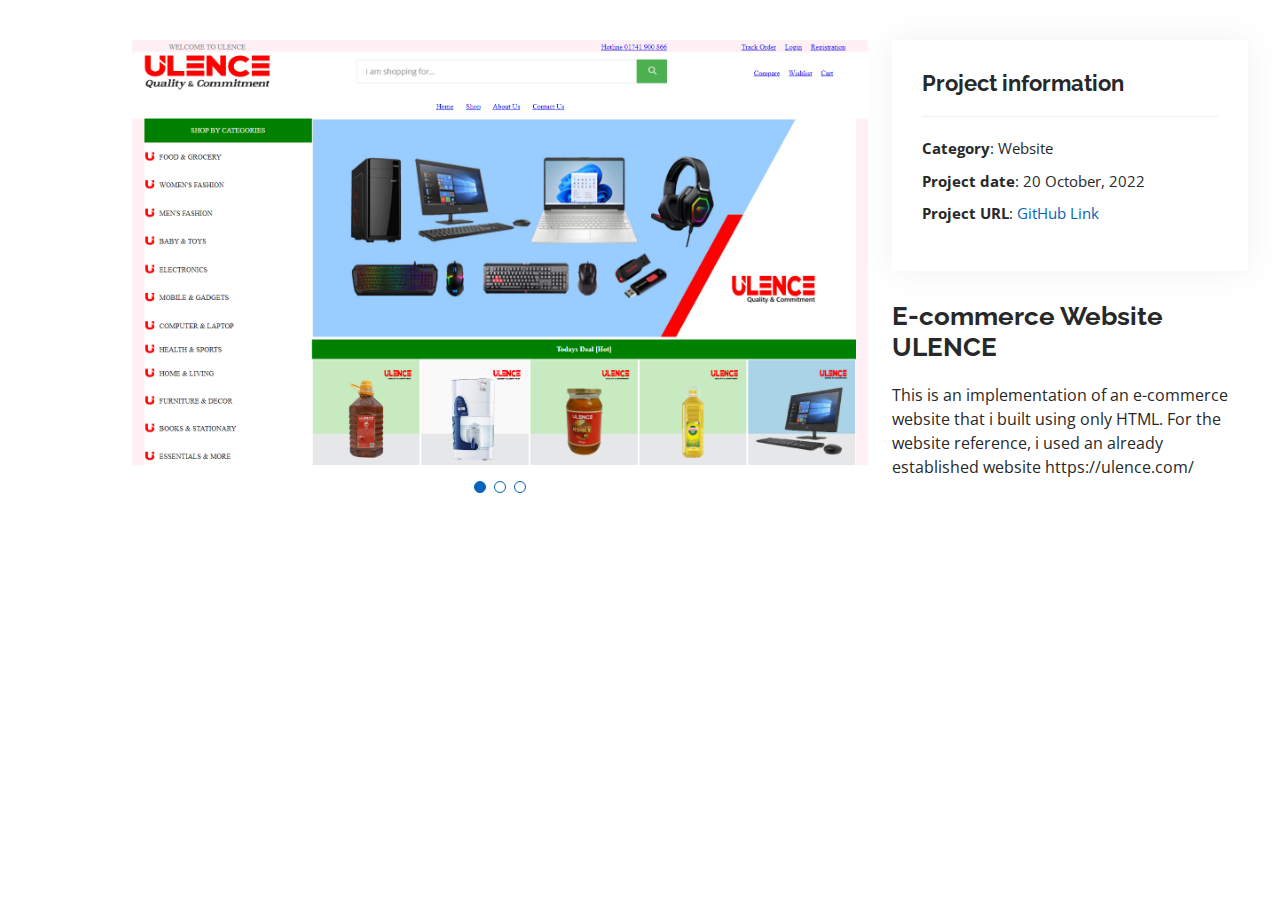
<file: portfolio-details-7.html>
<!DOCTYPE html>
<html lang="en">

<head>
  <meta charset="utf-8">
  <meta content="width=device-width, initial-scale=1.0" name="viewport">

  <title>Portfolio Details</title>
  <meta content="" name="description">
  <meta content="" name="keywords">

  <!-- Favicons -->
  <link href="assets/img/favicon.png" rel="icon">
  <link href="assets/img/apple-touch-icon.png" rel="apple-touch-icon">

  <!-- Google Fonts -->
  <link href="https://fonts.googleapis.com/css?family=Open+Sans:300,300i,400,400i,600,600i,700,700i|Raleway:300,300i,400,400i,500,500i,600,600i,700,700i|Poppins:300,300i,400,400i,500,500i,600,600i,700,700i" rel="stylesheet">

  <!-- Vendor CSS Files -->
  <link href="assets/vendor/aos/aos.css" rel="stylesheet">
  <link href="assets/vendor/bootstrap/css/bootstrap.min.css" rel="stylesheet">
  <link href="assets/vendor/bootstrap-icons/bootstrap-icons.css" rel="stylesheet">
  <link href="assets/vendor/boxicons/css/boxicons.min.css" rel="stylesheet">
  <link href="assets/vendor/glightbox/css/glightbox.min.css" rel="stylesheet">
  <link href="assets/vendor/swiper/swiper-bundle.min.css" rel="stylesheet">

  <!-- Template Main CSS File -->
  <link href="assets/css/style.css" rel="stylesheet">
</head>

<body>

  <main id="main">

    <!-- ======= Portfolio Details Section ======= -->
    <section id="portfolio-details" class="portfolio-details">
      <div class="container">

        <div class="row gy-4">

          <div class="col-lg-8">
            <div class="portfolio-details-slider swiper">
              <div class="swiper-wrapper align-items-center">

                <div class="swiper-slide">
                  <img src="assets/img/portfolio/e-com.png" alt="">
                </div>

                <div class="swiper-slide">
                  <img src="assets/img/portfolio/e-com-1.png" alt="">
                </div>

                <div class="swiper-slide">
                  <img src="assets/img/portfolio/e-com-2.png" alt="">
                </div>

              </div>
              <div class="swiper-pagination"></div>
            </div>
          </div>

          <div class="col-lg-4">
            <div class="portfolio-info">
              <h3>Project information</h3>
              <ul>
                <li><strong>Category</strong>: Website</li>
                <li><strong>Project date</strong>: 20 October, 2022</li>
                <li><strong>Project URL</strong>: <a href="https://github.com/Musfiq101/e-commerce-webpage.git" target="_blank">GitHub Link</a></li>
              </ul>
            </div>
            <div class="portfolio-description">
              <h2>E-commerce Website ULENCE</h2>
              <p>
                This is an implementation of an e-commerce website that i built using only HTML. For the website reference, i used an already established website https://ulence.com/
              </p>
            </div>
          </div>

        </div>

      </div>
    </section><!-- End Portfolio Details Section -->

  </main><!-- End #main -->

  <div id="preloader"></div>
  <a href="#" class="back-to-top d-flex align-items-center justify-content-center"><i class="bi bi-arrow-up-short"></i></a>

  <!-- Vendor JS Files -->
  <script src="assets/vendor/purecounter/purecounter_vanilla.js"></script>
  <script src="assets/vendor/aos/aos.js"></script>
  <script src="assets/vendor/bootstrap/js/bootstrap.bundle.min.js"></script>
  <script src="assets/vendor/glightbox/js/glightbox.min.js"></script>
  <script src="assets/vendor/isotope-layout/isotope.pkgd.min.js"></script>
  <script src="assets/vendor/swiper/swiper-bundle.min.js"></script>
  <script src="assets/vendor/typed.js/typed.min.js"></script>
  <script src="assets/vendor/waypoints/noframework.waypoints.js"></script>
  <script src="assets/vendor/php-email-form/validate.js"></script>

  <!-- Template Main JS File -->
  <script src="assets/js/main.js"></script>

</body>

</html>
</file>
<file: assets/css/style.css>
body {
  font-family: "Open Sans", sans-serif;
  color: #272829;
}

a {
  color: #0563bb;
  text-decoration: none;
}

a:hover {
  color: #067ded;
  text-decoration: none;
}

h1,
h2,
h3,
h4,
h5,
h6 {
  font-family: "Raleway", sans-serif;
}

.back-to-top {
  position: fixed;
  visibility: hidden;
  opacity: 0;
  right: 15px;
  bottom: 15px;
  z-index: 996;
  background: #0563bb;
  width: 40px;
  height: 40px;
  border-radius: 50px;
  transition: all 0.4s;
}

.back-to-top i {
  font-size: 28px;
  color: #fff;
  line-height: 0;
}

.back-to-top:hover {
  background: #0678e3;
  color: #fff;
}

.back-to-top.active {
  visibility: visible;
  opacity: 1;
}

#preloader {
  position: fixed;
  top: 0;
  left: 0;
  right: 0;
  bottom: 0;
  z-index: 9999;
  overflow: hidden;
  background: #fff;
}

#preloader:before {
  content: "";
  position: fixed;
  top: calc(50% - 30px);
  left: calc(50% - 30px);
  border: 6px solid #0563bb;
  border-top-color: #fff;
  border-bottom-color: #fff;
  border-radius: 50%;
  width: 60px;
  height: 60px;
  -webkit-animation: animate-preloader 1s linear infinite;
  animation: animate-preloader 1s linear infinite;
}

@-webkit-keyframes animate-preloader {
  0% {
    transform: rotate(0deg);
  }

  100% {
    transform: rotate(360deg);
  }
}

@keyframes animate-preloader {
  0% {
    transform: rotate(0deg);
  }

  100% {
    transform: rotate(360deg);
  }
}

@media screen and (max-width: 768px) {
  [data-aos-delay] {
    transition-delay: 0 !important;
  }
}

#header {
  position: fixed;
  top: 0;
  left: 0;
  bottom: 0;
  z-index: 9997;
  transition: all 0.5s;
  padding: 15px;
  overflow-y: auto;
}

@media (max-width: 991px) {
  #header {
    width: 300px;
    background: #fff;
    border-right: 1px solid #e6e9ec;
    left: -300px;
  }
}

@media (min-width: 991px) {
  #main {
    margin-left: 100px;
  }
}

.nav-menu {
  padding: 0;
  display: block;
}

.nav-menu * {
  margin: 0;
  padding: 0;
  list-style: none;
}

.nav-menu>ul>li {
  position: relative;
  white-space: nowrap;
}

.nav-menu a,
.nav-menu a:focus {
  display: flex;
  align-items: center;
  color: #45505b;
  padding: 10px 18px;
  margin-bottom: 8px;
  transition: 0.3s;
  font-size: 15px;
  border-radius: 50px;
  background: #f2f3f5;
  height: 56px;
  width: 100%;
  overflow: hidden;
  transition: 0.3s;
}

.nav-menu a i,
.nav-menu a:focus i {
  font-size: 20px;
}

.nav-menu a span,
.nav-menu a:focus span {
  padding: 0 5px 0 7px;
  color: #45505b;
}

@media (min-width: 992px) {

  .nav-menu a,
  .nav-menu a:focus {
    width: 56px;
  }

  .nav-menu a span,
  .nav-menu a:focus span {
    display: none;
    color: #fff;
  }
}

.nav-menu a:hover,
.nav-menu .active,
.nav-menu .active:focus,
.nav-menu li:hover>a {
  color: #fff;
  background: #0563bb;
}

.nav-menu a:hover span,
.nav-menu .active span,
.nav-menu .active:focus span,
.nav-menu li:hover>a span {
  color: #fff;
}

.nav-menu a:hover,
.nav-menu li:hover>a {
  width: 100%;
  color: #fff;
}

.nav-menu a:hover span,
.nav-menu li:hover>a span {
  display: block;
}

.mobile-nav-toggle {
  position: fixed;
  right: 10px;
  top: 10px;
  z-index: 9998;
  border: 0;
  background: none;
  font-size: 28px;
  transition: all 0.4s;
  outline: none !important;
  line-height: 0;
  cursor: pointer;
  border-radius: 50px;
  padding: 5px;
}

.mobile-nav-toggle i {
  color: #45505b;
}

.mobile-nav-active {
  overflow: hidden;
}

.mobile-nav-active #header {
  left: 0;
}

.mobile-nav-active .mobile-nav-toggle {
  color: #fff;
  background-color: #0563bb;
}

#hero {
  width: 100%;
  height: 100vh;
  background: url("../img/profile-pic2.png") top right no-repeat;
  background-size: contain;
  position: relative;
  
}

@media (min-width: 992px) {
  #hero {
    padding-left: 160px;
  }
}

#hero:before {
  content: "";
  background: rgba(255, 255, 255, 0.6);
  position: absolute;
  bottom: 0;
  top: 0;
  left: 0;
  right: 0;
}

#hero h1 {
  margin: 0;
  font-size: 64px;
  font-weight: 700;
  line-height: 56px;
  color: #45505b;
}

#hero p {
  color: #45505b;
  margin: 15px 0 0 0;
  font-size: 26px;
  font-family: "Poppins", sans-serif;
}

#hero p span {
  color: #0563bb;
  letter-spacing: 1px;
}

#hero .social-links {
  margin-top: 30px;
}

#hero .social-links a {
  font-size: 24px;
  display: inline-block;
  color: #45505b;
  line-height: 1;
  margin-right: 20px;
  transition: 0.3s;
}

#hero .social-links a:hover {
  color: #0563bb;
}

@media (max-width: 992px) {
  #hero {
    text-align: center;
  }

  #hero h1 {
    font-size: 32px;
    line-height: 36px;
  }

  #hero p {
    margin-top: 10px;
    font-size: 20px;
    line-height: 24px;
  }
}

/*--------------------------------------------------------------
# Sections General
--------------------------------------------------------------*/
section {
  padding: 60px 0;
  overflow: hidden;
}

.section-title {
  text-align: center;
  padding-bottom: 30px;
}

.section-title h2 {
  font-size: 32px;
  font-weight: bold;
  text-transform: uppercase;
  margin-bottom: 20px;
  padding-bottom: 20px;
  position: relative;
  color: #45505b;
}

.section-title h2::before {
  content: "";
  position: absolute;
  display: block;
  width: 120px;
  height: 1px;
  background: #ddd;
  bottom: 1px;
  left: calc(50% - 60px);
}

.section-title h2::after {
  content: "";
  position: absolute;
  display: block;
  width: 40px;
  height: 3px;
  background: #0563bb;
  bottom: 0;
  left: calc(50% - 20px);
}

.section-title p {
  margin-bottom: 0;
}

/*--------------------------------------------------------------
# About
--------------------------------------------------------------*/
.about .content h3 {
  font-weight: 700;
  font-size: 26px;
  color: #728394;
}

.about .content ul {
  list-style: none;
  padding: 0;
}

.about .content ul li {
  margin-bottom: 20px;
  display: flex;
  align-items: center;
}

.about .content ul strong {
  margin-right: 10px;
}

.about .content ul i {
  font-size: 16px;
  margin-right: 5px;
  color: #0563bb;
  line-height: 0;
}

.about .content p:last-child {
  margin-bottom: 0;
}

/*--------------------------------------------------------------
# Facts
--------------------------------------------------------------*/
.facts .count-box {
  padding: 30px 30px 25px 30px;
  margin-top: 30px;
  width: 100%;
  position: relative;
  text-align: center;
  background: #fff;
}

.facts .count-box i {
  position: absolute;
  top: -25px;
  left: 50%;
  transform: translateX(-50%);
  font-size: 24px;
  background: #0563bb;
  color: #fff;
  border-radius: 50px;
  display: inline-flex;
  align-items: center;
  justify-content: center;
  width: 48px;
  height: 48px;
}

.facts .count-box span {
  font-size: 36px;
  display: block;
  font-weight: 600;
  color: #011426;
}

.facts .count-box p {
  padding: 0;
  margin: 0;
  font-family: "Raleway", sans-serif;
  font-size: 14px;
}

/*--------------------------------------------------------------
# Akills
--------------------------------------------------------------*/
.skills .progress {
  height: 60px;
  display: block;
  background: none;
  border-radius: 0;
}

.skills .progress .skill {
  padding: 10px 0;
  margin: 0;
  text-transform: uppercase;
  display: block;
  font-weight: 600;
  font-family: "Poppins", sans-serif;
  color: #45505b;
}

.skills .progress .skill .val {
  float: right;
  font-style: normal;
}

.skills .progress-bar-wrap {
  background: #f2f3f5;
}

.skills .progress-bar {
  width: 1px;
  height: 10px;
  transition: 0.9s;
  background-color: #0563bb;
}

/*--------------------------------------------------------------
# Resume
--------------------------------------------------------------*/
.resume .resume-title {
  font-size: 26px;
  font-weight: 700;
  margin-top: 20px;
  margin-bottom: 20px;
  color: #45505b;
}

.resume .resume-item {
  padding: 0 0 20px 20px;
  margin-top: -2px;
  border-left: 2px solid #0563bb;
  position: relative;
}

.resume .resume-item h4 {
  line-height: 18px;
  font-size: 18px;
  font-weight: 600;
  text-transform: uppercase;
  font-family: "Poppins", sans-serif;
  color: #0563bb;
  margin-bottom: 10px;
}

.resume .resume-item h5 {
  font-size: 16px;
  background: #f7f8f9;
  padding: 5px 15px;
  display: inline-block;
  font-weight: 600;
  margin-bottom: 10px;
}

.resume .resume-item ul {
  padding-left: 20px;
}

.resume .resume-item ul li {
  padding-bottom: 10px;
}

.resume .resume-item:last-child {
  padding-bottom: 0;
}

.resume .resume-item::before {
  content: "";
  position: absolute;
  width: 16px;
  height: 16px;
  border-radius: 50px;
  left: -9px;
  top: 0;
  background: #fff;
  border: 2px solid #0563bb;
}

/*--------------------------------------------------------------
# Portfolio
--------------------------------------------------------------*/
.portfolio .portfolio-item {
  margin-bottom: 30px;
}

.portfolio #portfolio-flters {
  padding: 0;
  margin: 0 auto 25px auto;
  list-style: none;
  text-align: center;
  background: #fff;
  border-radius: 50px;
  padding: 2px 15px;
}

.portfolio #portfolio-flters li {
  cursor: pointer;
  display: inline-block;
  padding: 10px 15px;
  font-size: 14px;
  font-weight: 600;
  line-height: 1;
  text-transform: uppercase;
  color: #272829;
  margin-bottom: 5px;
  transition: all 0.3s ease-in-out;
}

.portfolio #portfolio-flters li:hover,
.portfolio #portfolio-flters li.filter-active {
  color: #0563bb;
}

.portfolio #portfolio-flters li:last-child {
  margin-right: 0;
}

.portfolio .portfolio-wrap {
  transition: 0.3s;
  position: relative;
  overflow: hidden;
  z-index: 1;
  background: rgba(69, 80, 91, 0.8);
}

.portfolio .portfolio-wrap::before {
  content: "";
  background: rgba(255, 255, 255, 0.7);
  position: absolute;
  left: 30px;
  right: 30px;
  top: 30px;
  bottom: 30px;
  transition: all ease-in-out 0.3s;
  z-index: 2;
  opacity: 0;
}

.portfolio .portfolio-wrap .portfolio-info {
  opacity: 0;
  position: absolute;
  top: 0;
  left: 0;
  right: 0;
  bottom: 0;
  text-align: center;
  z-index: 3;
  transition: all ease-in-out 0.3s;
  display: flex;
  flex-direction: column;
  justify-content: center;
  align-items: center;
}

.portfolio .portfolio-wrap .portfolio-info::before {
  display: block;
  content: "";
  width: 48px;
  height: 48px;
  position: absolute;
  top: 35px;
  left: 35px;
  border-top: 3px solid #d7dce1;
  border-left: 3px solid #d7dce1;
  transition: all 0.5s ease 0s;
  z-index: 9994;
}

.portfolio .portfolio-wrap .portfolio-info::after {
  display: block;
  content: "";
  width: 48px;
  height: 48px;
  position: absolute;
  bottom: 35px;
  right: 35px;
  border-bottom: 3px solid #d7dce1;
  border-right: 3px solid #d7dce1;
  transition: all 0.5s ease 0s;
  z-index: 9994;
}

.portfolio .portfolio-wrap .portfolio-info h4 {
  font-size: 20px;
  color: #45505b;
  font-weight: 600;
}

.portfolio .portfolio-wrap .portfolio-info p {
  color: #45505b;
  font-size: 14px;
  text-transform: uppercase;
  padding: 0;
  margin: 0;
}

.portfolio .portfolio-wrap .portfolio-links {
  text-align: center;
  z-index: 4;
}

.portfolio .portfolio-wrap .portfolio-links a {
  color: #45505b;
  margin: 0 2px;
  font-size: 28px;
  display: inline-block;
  transition: 0.3s;
}

.portfolio .portfolio-wrap .portfolio-links a:hover {
  color: #148af9;
}

.portfolio .portfolio-wrap:hover::before {
  top: 0;
  left: 0;
  right: 0;
  bottom: 0;
  opacity: 1;
}

.portfolio .portfolio-wrap:hover .portfolio-info {
  opacity: 1;
}

.portfolio .portfolio-wrap:hover .portfolio-info::before {
  top: 15px;
  left: 15px;
}

.portfolio .portfolio-wrap:hover .portfolio-info::after {
  bottom: 15px;
  right: 15px;
}

/*--------------------------------------------------------------
# Portfolio Details
--------------------------------------------------------------*/
.portfolio-details {
  padding-top: 40px;
}

.portfolio-details .portfolio-details-slider img {
  width: 100%;
}

.portfolio-details .portfolio-details-slider .swiper-pagination {
  margin-top: 20px;
  position: relative;
}

.portfolio-details .portfolio-details-slider .swiper-pagination .swiper-pagination-bullet {
  width: 12px;
  height: 12px;
  background-color: #fff;
  opacity: 1;
  border: 1px solid #0563bb;
}

.portfolio-details .portfolio-details-slider .swiper-pagination .swiper-pagination-bullet-active {
  background-color: #0563bb;
}

.portfolio-details .portfolio-info {
  padding: 30px;
  box-shadow: 0px 0 30px rgba(69, 80, 91, 0.08);
}

.portfolio-details .portfolio-info h3 {
  font-size: 22px;
  font-weight: 700;
  margin-bottom: 20px;
  padding-bottom: 20px;
  border-bottom: 1px solid #eee;
}

.portfolio-details .portfolio-info ul {
  list-style: none;
  padding: 0;
  font-size: 15px;
}

.portfolio-details .portfolio-info ul li+li {
  margin-top: 10px;
}

.portfolio-details .portfolio-description {
  padding-top: 30px;
}

.portfolio-details .portfolio-description h2 {
  font-size: 26px;
  font-weight: 700;
  margin-bottom: 20px;
}

.portfolio-details .portfolio-description p {
  padding: 0;
}

/*--------------------------------------------------------------
# Services
--------------------------------------------------------------*/
.services .icon-box {
  text-align: center;
  padding: 70px 20px 80px 20px;
  transition: all ease-in-out 0.3s;
  background: #fff;
  box-shadow: 0px 5px 90px 0px rgba(110, 123, 131, 0.05);
}

.services .icon-box .icon {
  margin: 0 auto;
  width: 100px;
  height: 100px;
  display: flex;
  align-items: center;
  justify-content: center;
  transition: ease-in-out 0.3s;
  position: relative;
}

.services .icon-box .icon i {
  font-size: 36px;
  transition: 0.5s;
  position: relative;
}

.services .icon-box .icon svg {
  position: absolute;
  top: 0;
  left: 0;
}

.services .icon-box .icon svg path {
  transition: 0.5s;
  fill: #f5f5f5;
}

.services .icon-box h4 {
  font-weight: 600;
  margin: 10px 0 15px 0;
  font-size: 22px;
}

.services .icon-box h4 a {
  color: #45505b;
  transition: ease-in-out 0.3s;
}

.services .icon-box p {
  line-height: 24px;
  font-size: 14px;
  margin-bottom: 0;
}

.services .icon-box:hover {
  border-color: #fff;
  box-shadow: 0px 0 35px 0 rgba(0, 0, 0, 0.08);
}

.services .iconbox-blue i {
  color: #47aeff;
}

.services .iconbox-blue:hover .icon i {
  color: #fff;
}

.services .iconbox-blue:hover .icon path {
  fill: #47aeff;
}

.services .iconbox-orange i {
  color: #ffa76e;
}

.services .iconbox-orange:hover .icon i {
  color: #fff;
}

.services .iconbox-orange:hover .icon path {
  fill: #ffa76e;
}

.services .iconbox-pink i {
  color: #e80368;
}

.services .iconbox-pink:hover .icon i {
  color: #fff;
}

.services .iconbox-pink:hover .icon path {
  fill: #e80368;
}

.services .iconbox-yellow i {
  color: #ffbb2c;
}

.services .iconbox-yellow:hover .icon i {
  color: #fff;
}

.services .iconbox-yellow:hover .icon path {
  fill: #ffbb2c;
}

.services .iconbox-red i {
  color: #ff5828;
}

.services .iconbox-red:hover .icon i {
  color: #fff;
}

.services .iconbox-red:hover .icon path {
  fill: #ff5828;
}

.services .iconbox-teal i {
  color: #11dbcf;
}

.services .iconbox-teal:hover .icon i {
  color: #fff;
}

.services .iconbox-teal:hover .icon path {
  fill: #11dbcf;
}

/*--------------------------------------------------------------
# Testimonials
--------------------------------------------------------------*/
.testimonials .section-header {
  margin-bottom: 40px;
}

.testimonials .testimonials-carousel,
.testimonials .testimonials-slider {
  overflow: hidden;
}

.testimonials .testimonial-item {
  text-align: center;
}

.testimonials .testimonial-item .testimonial-img {
  width: 120px;
  border-radius: 50%;
  border: 4px solid #fff;
  margin: 0 auto;
}

.testimonials .testimonial-item h3 {
  font-size: 20px;
  font-weight: bold;
  margin: 10px 0 5px 0;
  color: #111;
}

.testimonials .testimonial-item h4 {
  font-size: 14px;
  color: #999;
  margin: 0 0 15px 0;
}

.testimonials .testimonial-item .quote-icon-left,
.testimonials .testimonial-item .quote-icon-right {
  color: #90c8fc;
  font-size: 26px;
}

.testimonials .testimonial-item .quote-icon-left {
  display: inline-block;
  left: -5px;
  position: relative;
}

.testimonials .testimonial-item .quote-icon-right {
  display: inline-block;
  right: -5px;
  position: relative;
  top: 10px;
}

.testimonials .testimonial-item p {
  font-style: italic;
  margin: 0 auto 15px auto;
}

.testimonials .swiper-pagination {
  margin-top: 20px;
  position: relative;
}

.testimonials .swiper-pagination .swiper-pagination-bullet {
  width: 12px;
  height: 12px;
  background-color: #fff;
  opacity: 1;
  border: 1px solid #0563bb;
}

.testimonials .swiper-pagination .swiper-pagination-bullet-active {
  background-color: #0563bb;
}

@media (min-width: 992px) {
  .testimonials .testimonial-item p {
    width: 80%;
  }
}

/*--------------------------------------------------------------
# Contact
--------------------------------------------------------------*/
.contact .info {
  width: 100%;
  background: #fff;
}

.contact .info i {
  font-size: 20px;
  color: #0563bb;
  float: left;
  width: 44px;
  height: 44px;
  background: #eef7ff;
  display: flex;
  justify-content: center;
  align-items: center;
  border-radius: 50px;
  transition: all 0.3s ease-in-out;
}

.contact .info h4 {
  padding: 0 0 0 60px;
  font-size: 22px;
  font-weight: 600;
  margin-bottom: 5px;
  color: #45505b;
}

.contact .info p {
  padding: 0 0 0 60px;
  margin-bottom: 0;
  font-size: 14px;
  color: #728394;
}

.contact .info .email:hover i,
.contact .info .address:hover i,
.contact .info .phone:hover i {
  background: #0563bb;
  color: #fff;
}

.contact .php-email-form {
  width: 100%;
  background: #fff;
}

.contact .php-email-form .form-group {
  padding-bottom: 8px;
}

.contact .php-email-form .error-message {
  display: none;
  color: #fff;
  background: #ed3c0d;
  text-align: left;
  padding: 15px;
  font-weight: 600;
}

.contact .php-email-form .error-message br+br {
  margin-top: 25px;
}

.contact .php-email-form .sent-message {
  display: none;
  color: #fff;
  background: #18d26e;
  text-align: center;
  padding: 15px;
  font-weight: 600;
}

.contact .php-email-form .loading {
  display: none;
  background: #fff;
  text-align: center;
  padding: 15px;
}

.contact .php-email-form .loading:before {
  content: "";
  display: inline-block;
  border-radius: 50%;
  width: 24px;
  height: 24px;
  margin: 0 10px -6px 0;
  border: 3px solid #18d26e;
  border-top-color: #eee;
  -webkit-animation: animate-loading 1s linear infinite;
  animation: animate-loading 1s linear infinite;
}

.contact .php-email-form input,
.contact .php-email-form textarea {
  border-radius: 4px;
  box-shadow: none;
  font-size: 14px;
}

.contact .php-email-form input {
  height: 44px;
}

.contact .php-email-form textarea {
  padding: 10px 12px;
}

.contact .php-email-form button[type=submit] {
  background: #0563bb;
  border: 0;
  padding: 10px 35px;
  color: #fff;
  transition: 0.4s;
  border-radius: 50px;
}

.contact .php-email-form button[type=submit]:hover {
  background: #0678e3;
}

@-webkit-keyframes animate-loading {
  0% {
    transform: rotate(0deg);
  }

  100% {
    transform: rotate(360deg);
  }
}

@keyframes animate-loading {
  0% {
    transform: rotate(0deg);
  }

  100% {
    transform: rotate(360deg);
  }
}

/*--------------------------------------------------------------
# Footer
--------------------------------------------------------------*/
#footer {
  background: #f7f8f9;
  color: #45505b;
  font-size: 14px;
  text-align: center;
  padding: 30px 0;
}

#footer h3 {
  font-size: 36px;
  font-weight: 700;
  position: relative;
  font-family: "Poppins", sans-serif;
  padding: 0;
  margin: 0 0 15px 0;
}

#footer p {
  font-size: 15;
  font-style: italic;
  padding: 0;
  margin: 0 0 40px 0;
}

#footer .social-links {
  margin: 0 0 40px 0;
}

#footer .social-links a {
  font-size: 18px;
  display: inline-block;
  background: #0563bb;
  color: #fff;
  line-height: 1;
  padding: 8px 0;
  margin-right: 4px;
  border-radius: 50%;
  text-align: center;
  width: 36px;
  height: 36px;
  transition: 0.3s;
}

#footer .social-links a:hover {
  background: #0678e3;
  color: #fff;
  text-decoration: none;
}

#footer .copyright {
  margin: 0 0 5px 0;
}

#footer .credits {
  font-size: 13px;
}
</file>
